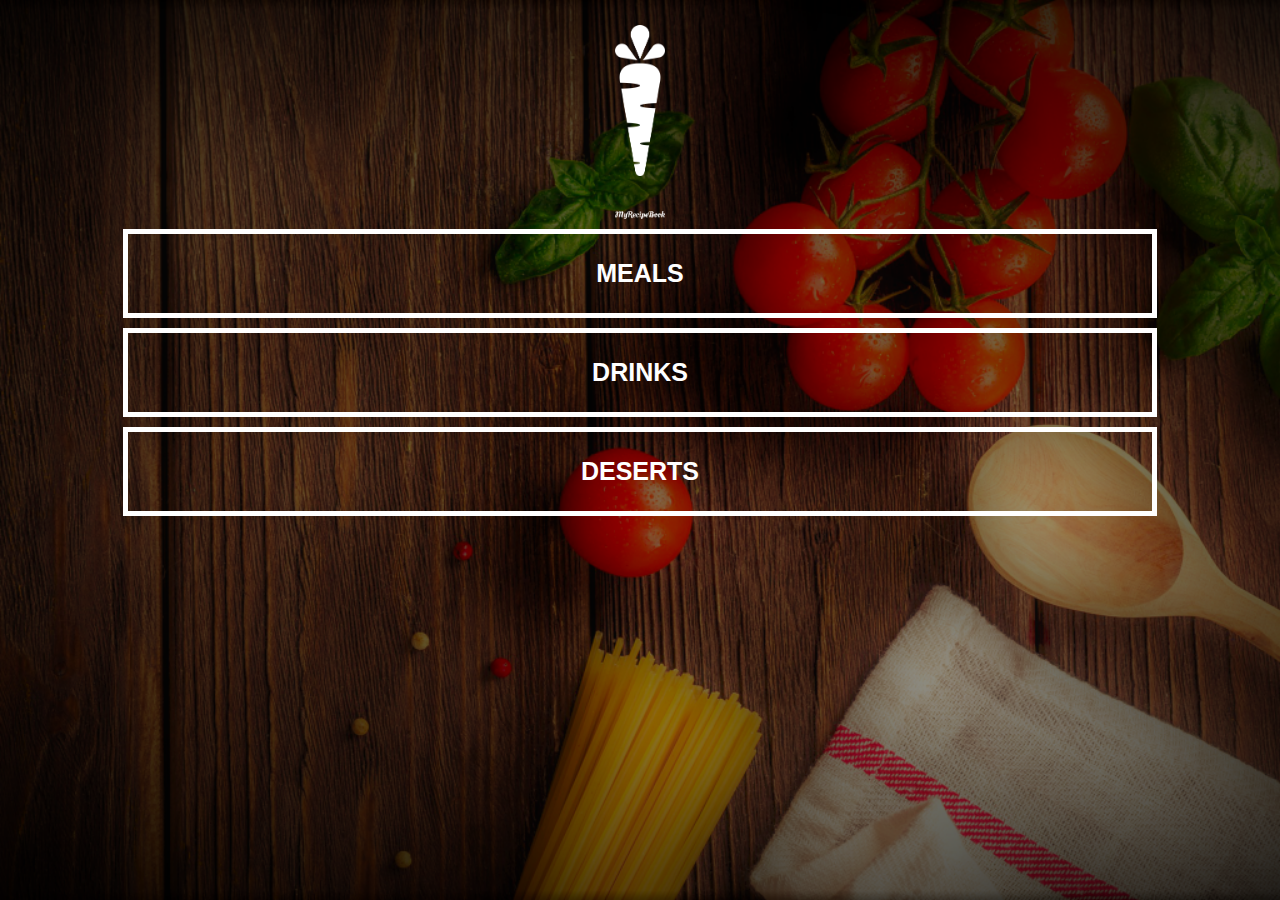
<file: index.html>
<!DOCTYPE html>
<html>
<head>
    <title>My Recipe Book</title>
    <link rel="stylesheet" href="style.css">
</head>
<body class="body-home">
   <div id="home">

        <img src="images/logo-img.png" id="home-logo-img">
        <img src="images/logo-text.png" id="home-logo-img">
       <div class="home-menu">
           <a href="meals.html" class="home-menu-item">
               <p>MEALS</p>
           </a>
           
           <a href="drinks.html" class="home-menu-item">
            <p>DRINKS</p>
           </a>

           <a href="deserts.html" class="home-menu-item">
            <p>DESERTS</p>
           </a>


       </div>
   </div> 
</body>
</html>
</file>
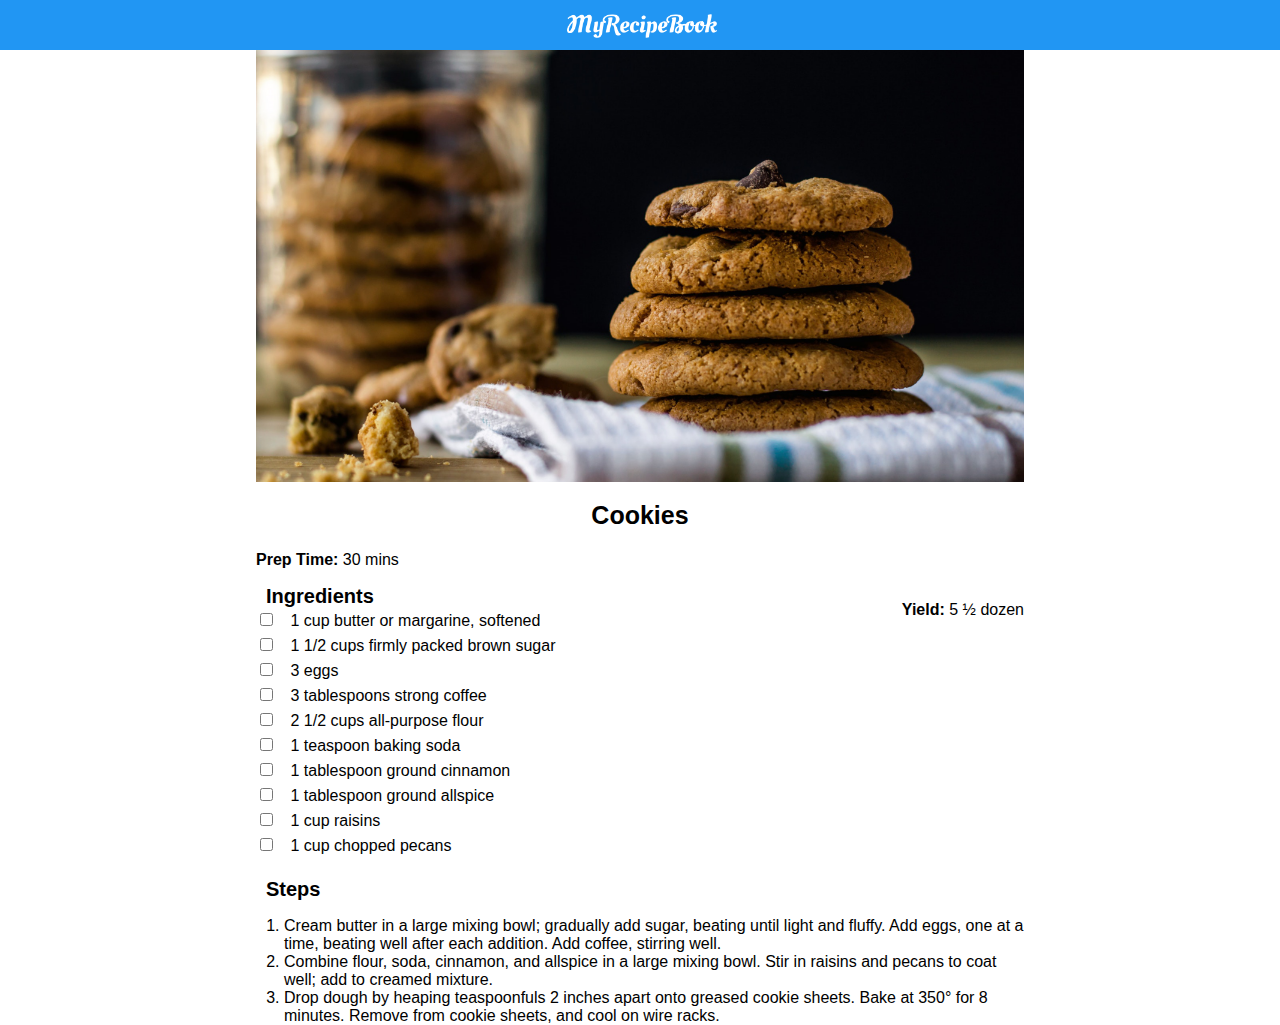
<file: cookies.html>
<!DOCTYPE html>
<html>
<head>
    <title>My Recipe Book | Cookies</title>
    <link rel="stylesheet" href="style.css">
    <link rel="stylesheet" href="fontawesome/css/all.css">
</head>
<body class="body-recipes">

    <div class="header">
        <a href="deserts.html">
            <i class="fa-thin fa-chevron-left"></i>  
        </a>
        <img src="images/logo-text.png">
    </div>
   <div id="recipe">

        <div class="recipe-details">
            <img src="images/cookies.png">
            <h1>Cookies</h1>

            <div class="recipe-details-info">
                <p><b>Prep Time: </b>30 mins</p>
                <p style="float: right;"><b>Yield: </b>5 ½ dozen</p>
            </div>

        <div class="recipe-details-ingredients">
            <h2>Ingredients</h2>

            <input id="check-01" type="checkbox">
            <label for="check-01">1 cup butter or margarine, softened</label>
            <br>
            <input id="check-02" type="checkbox">
            <label for="check-02">1 1/2 cups firmly packed brown sugar</label>
            <br>
            <input id="check-03" type="checkbox">
            <label for="check-03">3 eggs</label>
            <br>
            <input id="check-04" type="checkbox">
            <label for="check-04">3 tablespoons strong coffee</label>
            <br>
            <input id="check-05" type="checkbox">
            <label for="check-05">2 1/2 cups all-purpose flour</label>
            <br>
            <input id="check-06" type="checkbox">
            <label for="check-06">1 teaspoon baking soda</label>
            <br>
            <input id="check-07" type="checkbox">
            <label for="check-07">1 tablespoon ground cinnamon</label>
            <br>
            <input id="check-08" type="checkbox">
            <label for="check-08">1 tablespoon ground allspice</label>
            <br>
            <input id="check-09" type="checkbox">
            <label for="check-09">1 cup raisins</label>
            <br>
            <input id="check-10" type="checkbox">
            <label for="check-10">1 cup chopped pecans</label>
        </div> 
        
        <div class="recipe-details-steps">
            <h2>Steps</h2>

            <ol>
                <li>Cream butter in a large mixing bowl; gradually add sugar, beating until light and fluffy. Add eggs, one at a time, beating well after each addition. Add coffee, stirring well.</li>
                <li>Combine flour, soda, cinnamon, and allspice in a large mixing bowl. Stir in raisins and pecans to coat well; add to creamed mixture.</li>
                <li>Drop dough by heaping teaspoonfuls 2 inches apart onto greased cookie sheets. Bake at 350° for 8 minutes. Remove from cookie sheets, and cool on wire racks.</li>
            </ol>
        </div>

        </div>
        
       
   </div> 
</body>
</html>
</file>
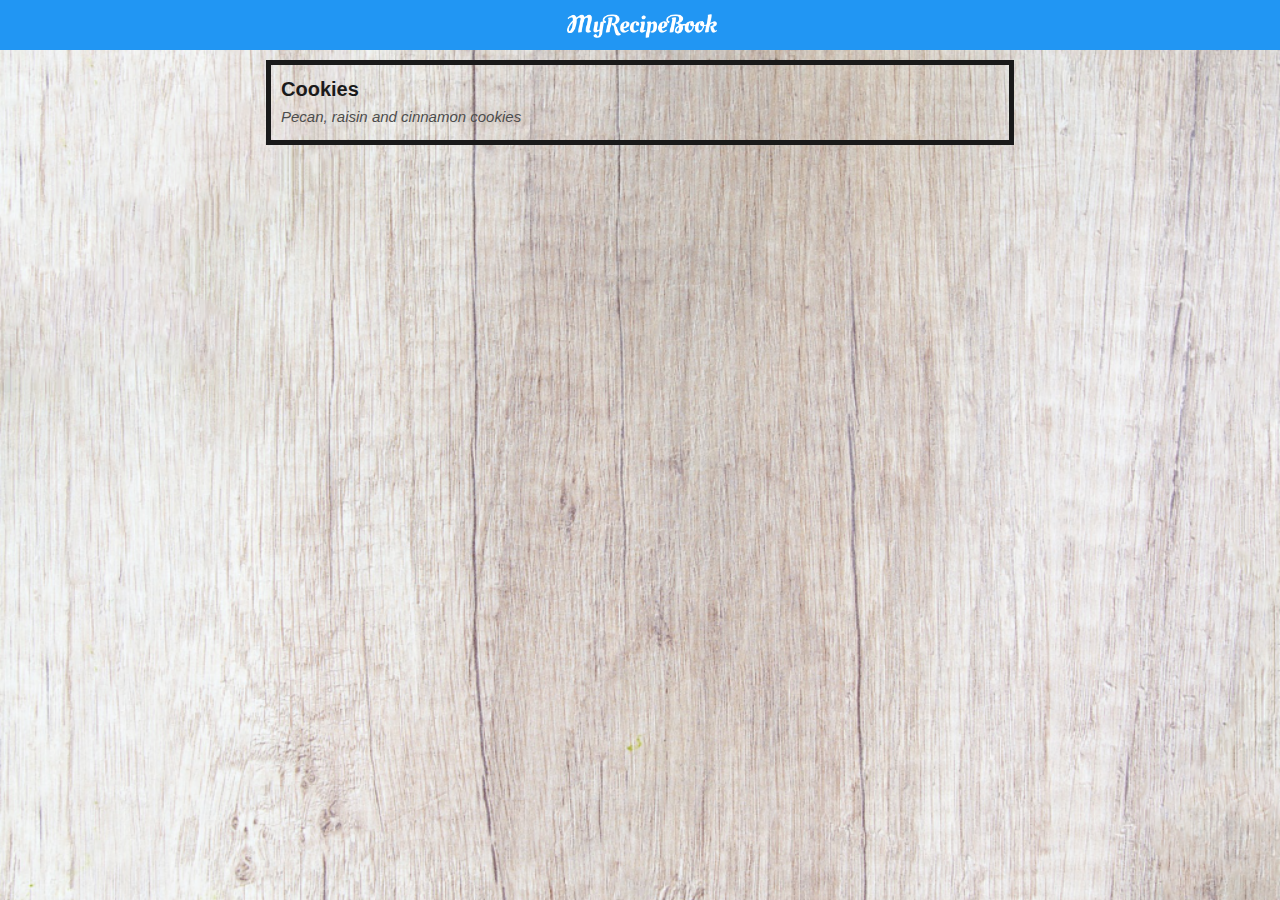
<file: deserts.html>
<!DOCTYPE html>
<html>
<head>
    <title>My Recipe Book | Deserts</title>
    <link rel="stylesheet" href="style.css">
    <link rel="stylesheet" href="fontawesome/css/all.css">
</head>
<body class="body-meals">

    <div class="header">
        <a href="index.html">
            <i class="fa-thin fa-chevron-left"></i>  
        </a>
        <img src="images/logo-text.png">
    </div>
   <div id="meals">
        <div class="meals-list">
            <a href="cookies.html">
                <div class="meals-list-item">
                    <h1>Cookies <i class="fa-thin fa-chevron-right"></i></h1>
                    <p>Pecan, raisin and cinnamon cookies</p>
                </div>
            </a>
        </div>
       
   </div> 
</body>
</html>
</file>
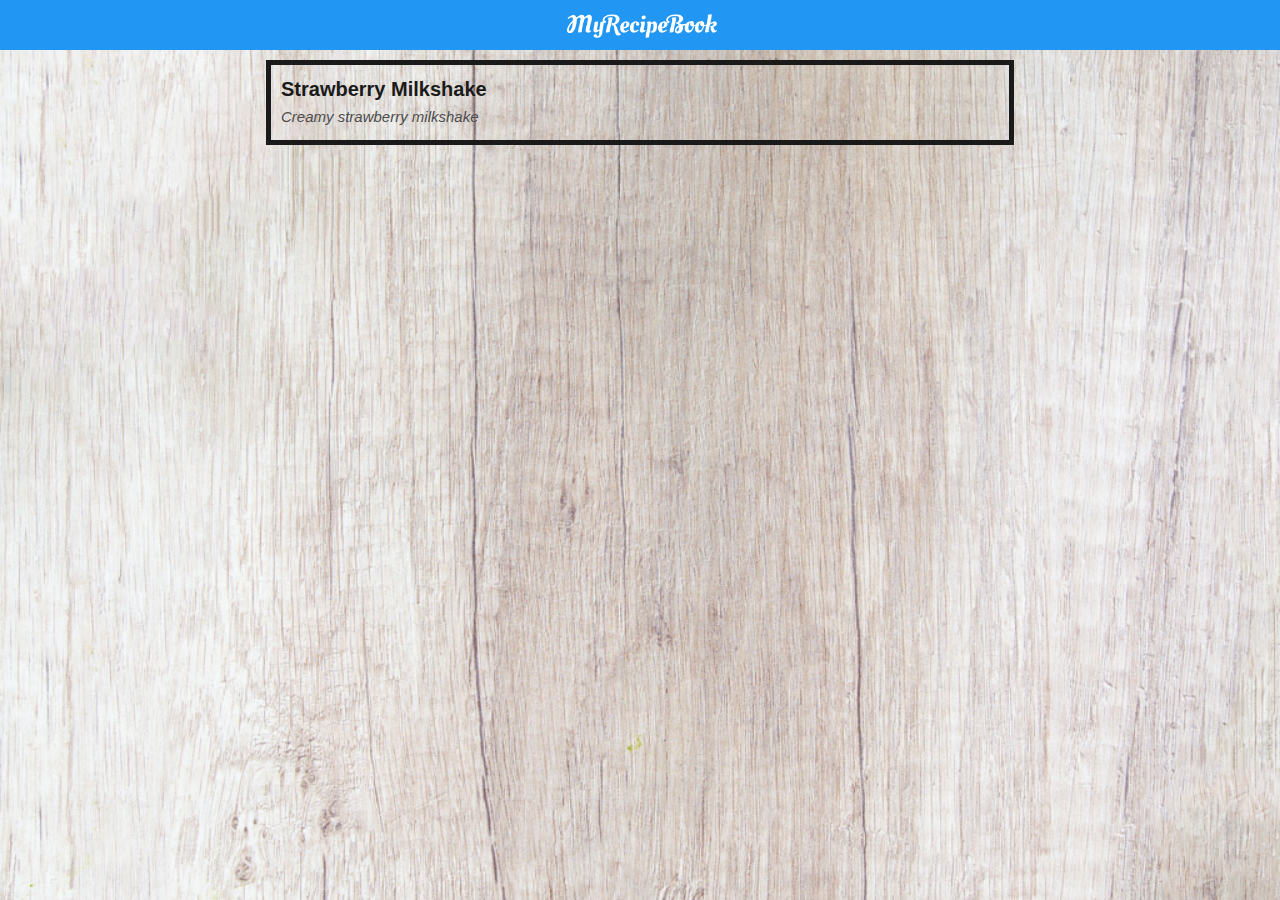
<file: drinks.html>
<!DOCTYPE html>
<html>
<head>
    <title>My Recipe Book | Drinks</title>
    <link rel="stylesheet" href="style.css">
    <link rel="stylesheet" href="fontawesome/css/all.css">
</head>
<body class="body-meals">

    <div class="header">
        <a href="index.html">
            <i class="fa-thin fa-chevron-left"></i>  
        </a>
        <img src="images/logo-text.png">
    </div>
   <div id="meals">
        <div class="meals-list">
            <a href="strawberrymilkshake.html">
                <div class="meals-list-item">
                    <h1>Strawberry Milkshake <i class="fa-thin fa-chevron-right"></i></h1>
                    <p>Creamy strawberry milkshake</p>
                </div>
            </a>
        </div>
       
   </div> 
</body>
</html>
</file>
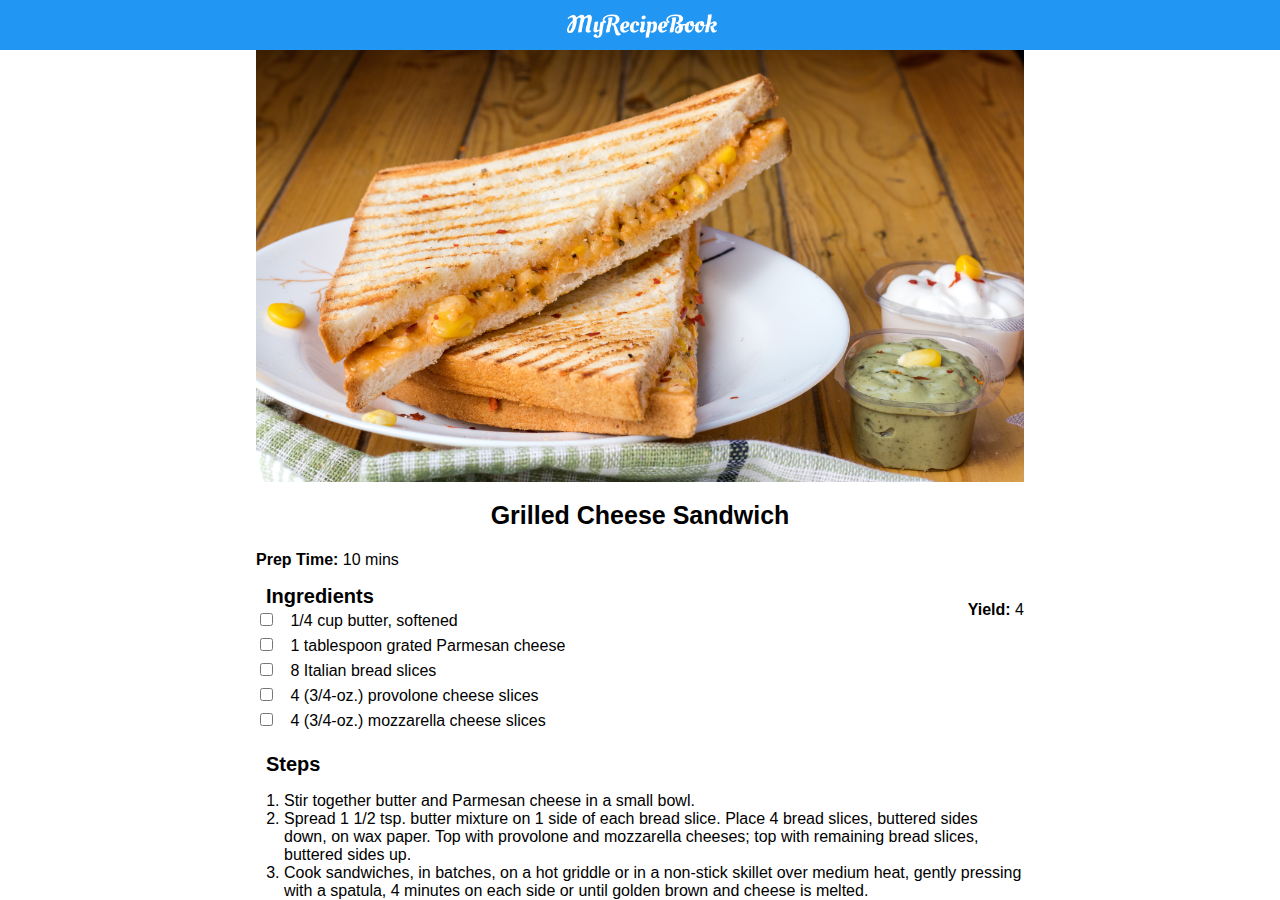
<file: grilledcheese.html>
<!DOCTYPE html>
<html>
<head>
    <title>My Recipe Book | Grilled Cheese</title>
    <link rel="stylesheet" href="style.css">
    <link rel="stylesheet" href="fontawesome/css/all.css">
</head>
<body class="body-recipes">

    <div class="header">
        <a href="meals.html">
            <i class="fa-thin fa-chevron-left"></i>  
        </a>
        <img src="images/logo-text.png">
    </div>
   <div id="recipe">

        <div class="recipe-details">
            <img src="images/grilledCheese.png">
            <h1>Grilled Cheese Sandwich</h1>

            <div class="recipe-details-info">
                <p><b>Prep Time: </b>10 mins</p>
                <p style="float: right;"><b>Yield: </b>4</p>
            </div>

        <div class="recipe-details-ingredients">
            <h2>Ingredients</h2>

            <input id="check-01" type="checkbox">
            <label for="check-01">1/4 cup butter, softened</label>
            <br>
            <input id="check-02" type="checkbox">
            <label for="check-02">1 tablespoon grated Parmesan cheese</label>
            <br>
            <input id="check-03" type="checkbox">
            <label for="check-03">8 Italian bread slices</label>
            <br>
            <input id="check-04" type="checkbox">
            <label for="check-04">4 (3/4-oz.) provolone cheese slices</label>
            <br>
            <input id="check-05" type="checkbox">
            <label for="check-05">4 (3/4-oz.) mozzarella cheese slices</label>
        </div> 
        
        <div class="recipe-details-steps">
            <h2>Steps</h2>

            <ol>
                <li>Stir together butter and Parmesan cheese in a small bowl.</li>
                <li>Spread 1 1/2 tsp. butter mixture on 1 side of each bread slice. Place 4 bread slices, buttered sides down, on wax paper. Top with provolone and mozzarella cheeses; top with remaining bread slices, buttered sides up.</li>
                <li>Cook sandwiches, in batches, on a hot griddle or in a non-stick skillet over medium heat, gently pressing with a spatula, 4 minutes on each side or until golden brown and cheese is melted.</li>
            </ol>
        </div>

        </div>
        
       
   </div> 
</body>
</html>
</file>
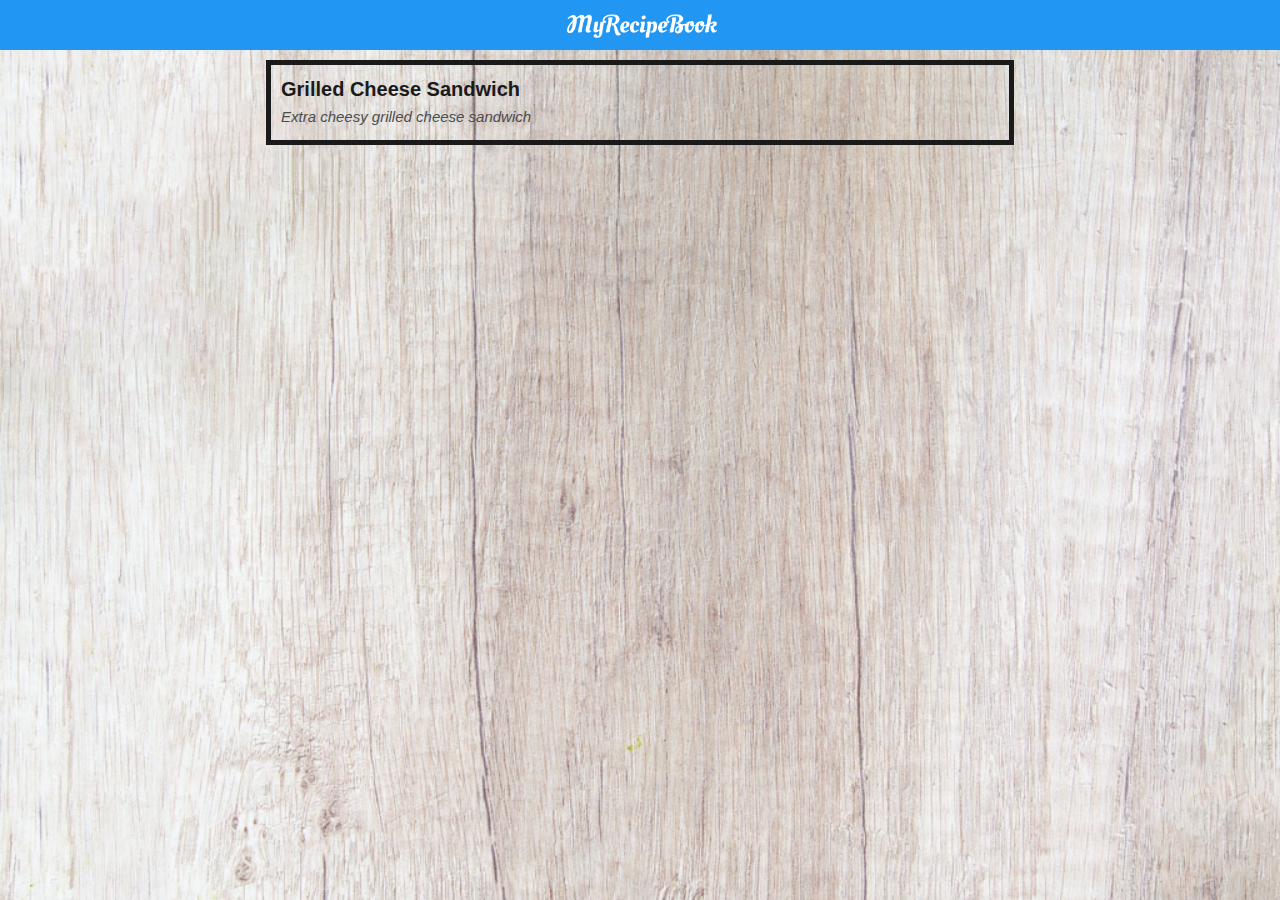
<file: meals.html>
<!DOCTYPE html>
<html>
<head>
    <title>My Recipe Book | Meals</title>
    <link rel="stylesheet" href="style.css">
    <link rel="stylesheet" href="fontawesome/css/all.css">
</head>
<body class="body-meals">

    <div class="header">
        <a href="index.html">
            <i class="fa-thin fa-chevron-left"></i>  
        </a>
        <img src="images/logo-text.png">
    </div>
   <div id="meals">
        <div class="meals-list">
            <a href="grilledcheese.html">
                <div class="meals-list-item">
                    <h1>Grilled Cheese Sandwich <i class="fa-thin fa-chevron-right"></i></h1>
                    <p>Extra cheesy grilled cheese sandwich</p>
                </div>
            </a>
        </div>
       
   </div> 
</body>
</html>
</file>
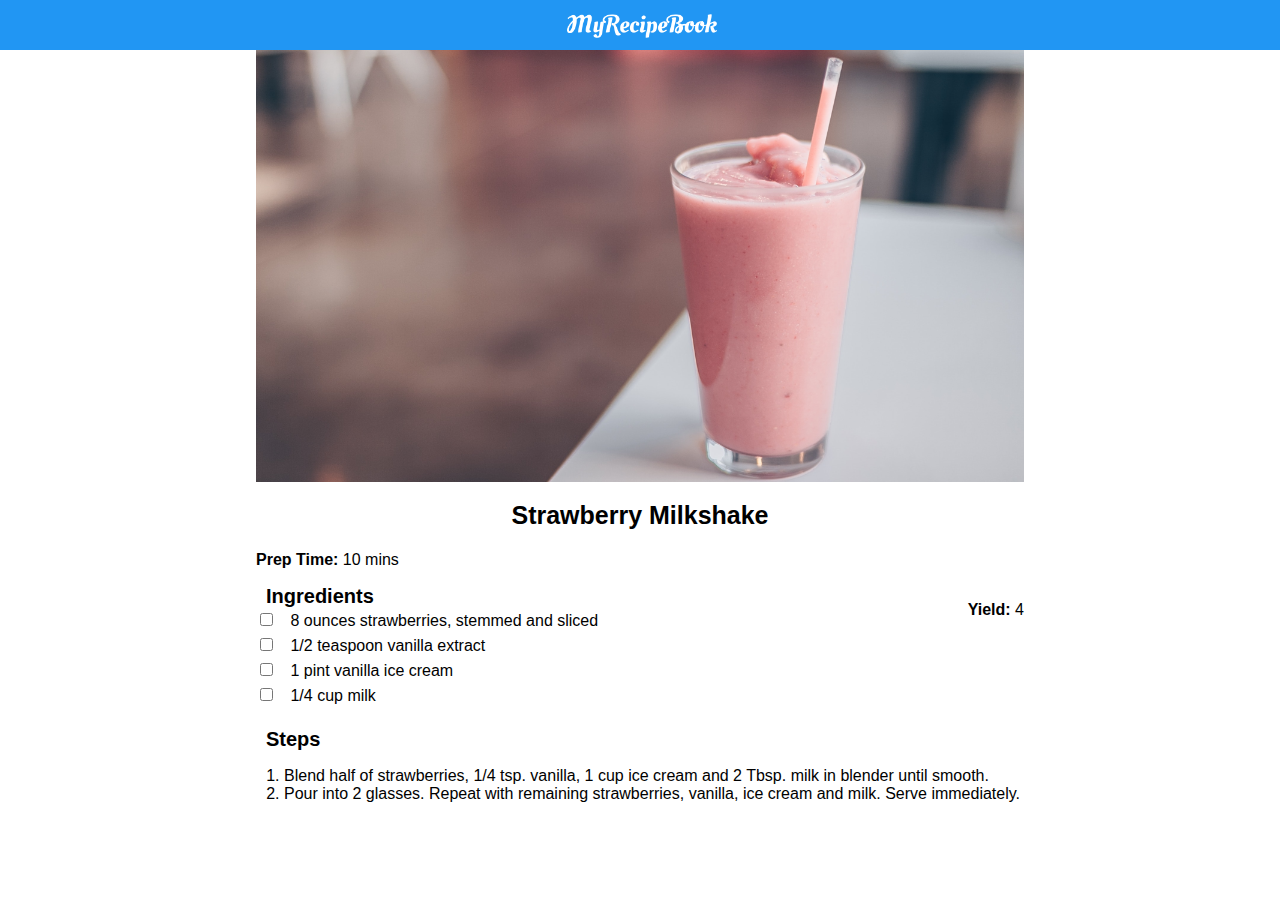
<file: strawberrymilkshake.html>
<!DOCTYPE html>
<html>
<head>
    <title>My Recipe Book | Strawberry Milkshake</title>
    <link rel="stylesheet" href="style.css">
    <link rel="stylesheet" href="fontawesome/css/all.css">
</head>
<body class="body-recipes">

    <div class="header">
        <a href="drinks.html">
            <i class="fa-thin fa-chevron-left"></i>  
        </a>
        <img src="images/logo-text.png">
    </div>
   <div id="recipe">

        <div class="recipe-details">
            <img src="images/strawberryMilkshake.png">
            <h1>Strawberry Milkshake</h1>

            <div class="recipe-details-info">
                <p><b>Prep Time: </b>10 mins</p>
                <p style="float: right;"><b>Yield: </b>4</p>
            </div>

        <div class="recipe-details-ingredients">
            <h2>Ingredients</h2>

            <input id="check-01" type="checkbox">
            <label for="check-01">8 ounces strawberries, stemmed and sliced</label>
            <br>
            <input id="check-02" type="checkbox">
            <label for="check-02">1/2 teaspoon vanilla extract</label>
            <br>
            <input id="check-03" type="checkbox">
            <label for="check-03">1 pint vanilla ice cream</label>
            <br>
            <input id="check-04" type="checkbox">
            <label for="check-04">1/4 cup milk</label>
        </div> 
        
        <div class="recipe-details-steps">
            <h2>Steps</h2>

            <ol>
                <li>Blend half of strawberries, 1/4 tsp. vanilla, 1 cup ice cream and 2 Tbsp. milk in blender until smooth.</li>
                <li>Pour into 2 glasses. Repeat with remaining strawberries, vanilla, ice cream and milk. Serve immediately.</li>
            </ol>
        </div>

        </div>
        
       
   </div> 
</body>
</html>
</file>
<file: style.css>
html{
    height: 100%;
}

body{
    font-family: sans-serif;
    margin: 0;
    padding: 0;
    height: 100%;
}

.body-home{
    background-image: url('images/background-01-port.png');
    background-position: center;
    background-attachment: fixed;
    background-repeat: no-repeat;
    background-size: cover;
}

.body-meals{
    background-image: url('images/background-02-port.png');
    background-position: center;
    background-attachment: fixed;
    background-repeat: no-repeat;
    background-size: cover;
}

.header{
    background-color: #2196f3;
    width: 100%;
    height: 50px;
    top: 0;

    position: fixed;
    overflow: hidden;
    text-align: center;
}

.header i{
    float: left;
    padding: 17px 0px 0px 17px;
    color: white;
}

.header img{
    width: 150px;
    padding-top: 14px;
    padding-right: 25px;
}

#home-logo-img{
    width: 50px;
    display: block;
    margin: auto;
    padding: 25px 10px 10px 10px;
}

#home-logo-text{
    width: auto;
    display: block;
    margin: auto;
    padding: 25px;
}

.home-menu-item{
    text-decoration: none;
    text-transform: uppercase;

    color: white;
    font-size: 25px;
    font-weight: bold;
    text-align: center;
    border: 5px solid white;

    display: block;
    margin: auto;
    margin-bottom: 10px;
    width: 80%;
}

#meals{
    padding-top: 50px;
}

.meals-list a{
    text-decoration: none;
}

.meals-list-item{
    border: 5px solid #1a1a1a;
    margin: 10px;
}

.meals-list-item h1{
    font-weight: bold;
    font-size: 20px;
    color: #1a1a1a;
    padding-left: 10px;
}

.meals-list-item i{
    float: right;
    color: #1a1a1a;
    padding-right: 10px;
}

.meals-list-item p{
    font-size: 15px;
    font-style: italic;
    color: #4d4d4d;
    margin-top: -7px;
    padding-left: 10px;
}

#recipe{
    padding-top: 50px;
}


.recipe-details img{
    width: 100%;
}

.recipe-details h1{
    font-size: 25px;
    text-align: center;
    border: 5px solid 1a1a1a;
    margin: 10px;
    padding: 5px;
}

.recipe-details h2{
    font-size: 20px;
    text-align: left;
    margin: 0;
    margin-left: 10px;
}

.recipe-detail-info{
    margin-left: 25px;
    margin-right: 25px;
}

.recipe-detail-info p{
    font-size: 13px;
    display: inline-block;
}

.recipe-details-ingredients label{
    line-height: 25px;
    margin-left: 10px;
}

.recipe-details-steps{
   padding-top: 20px; 
}

.recipe-details-steps ol{
   padding-left: 28px; 
}

@media only screen and (min-width: 600px){
    #meals{
        width: 80%;
        margin: auto;
    } 

    #recipe{
        width: 80%;
        margin: auto;
    }
}

@media only screen and (min-width: 1000px){
    #meals{
        width: 60%;
        margin: auto;
    } 

    #recipe{
        width: 60%;
        margin: auto;
    } 
}

@media only screen and (min-width: 1500px){
    #meals{
        width: 40%;
        margin: auto;
    } 

    #recipe{
        width: 40%;
        margin: auto;
    } 
}

@media only screen and (min-width: 720px){
    .body-home{
        background-image: url('images/background-01-land.png');
    }

    .body-meals{
        background-image: url('images/background-02-land.png');
    }
}
</file>
